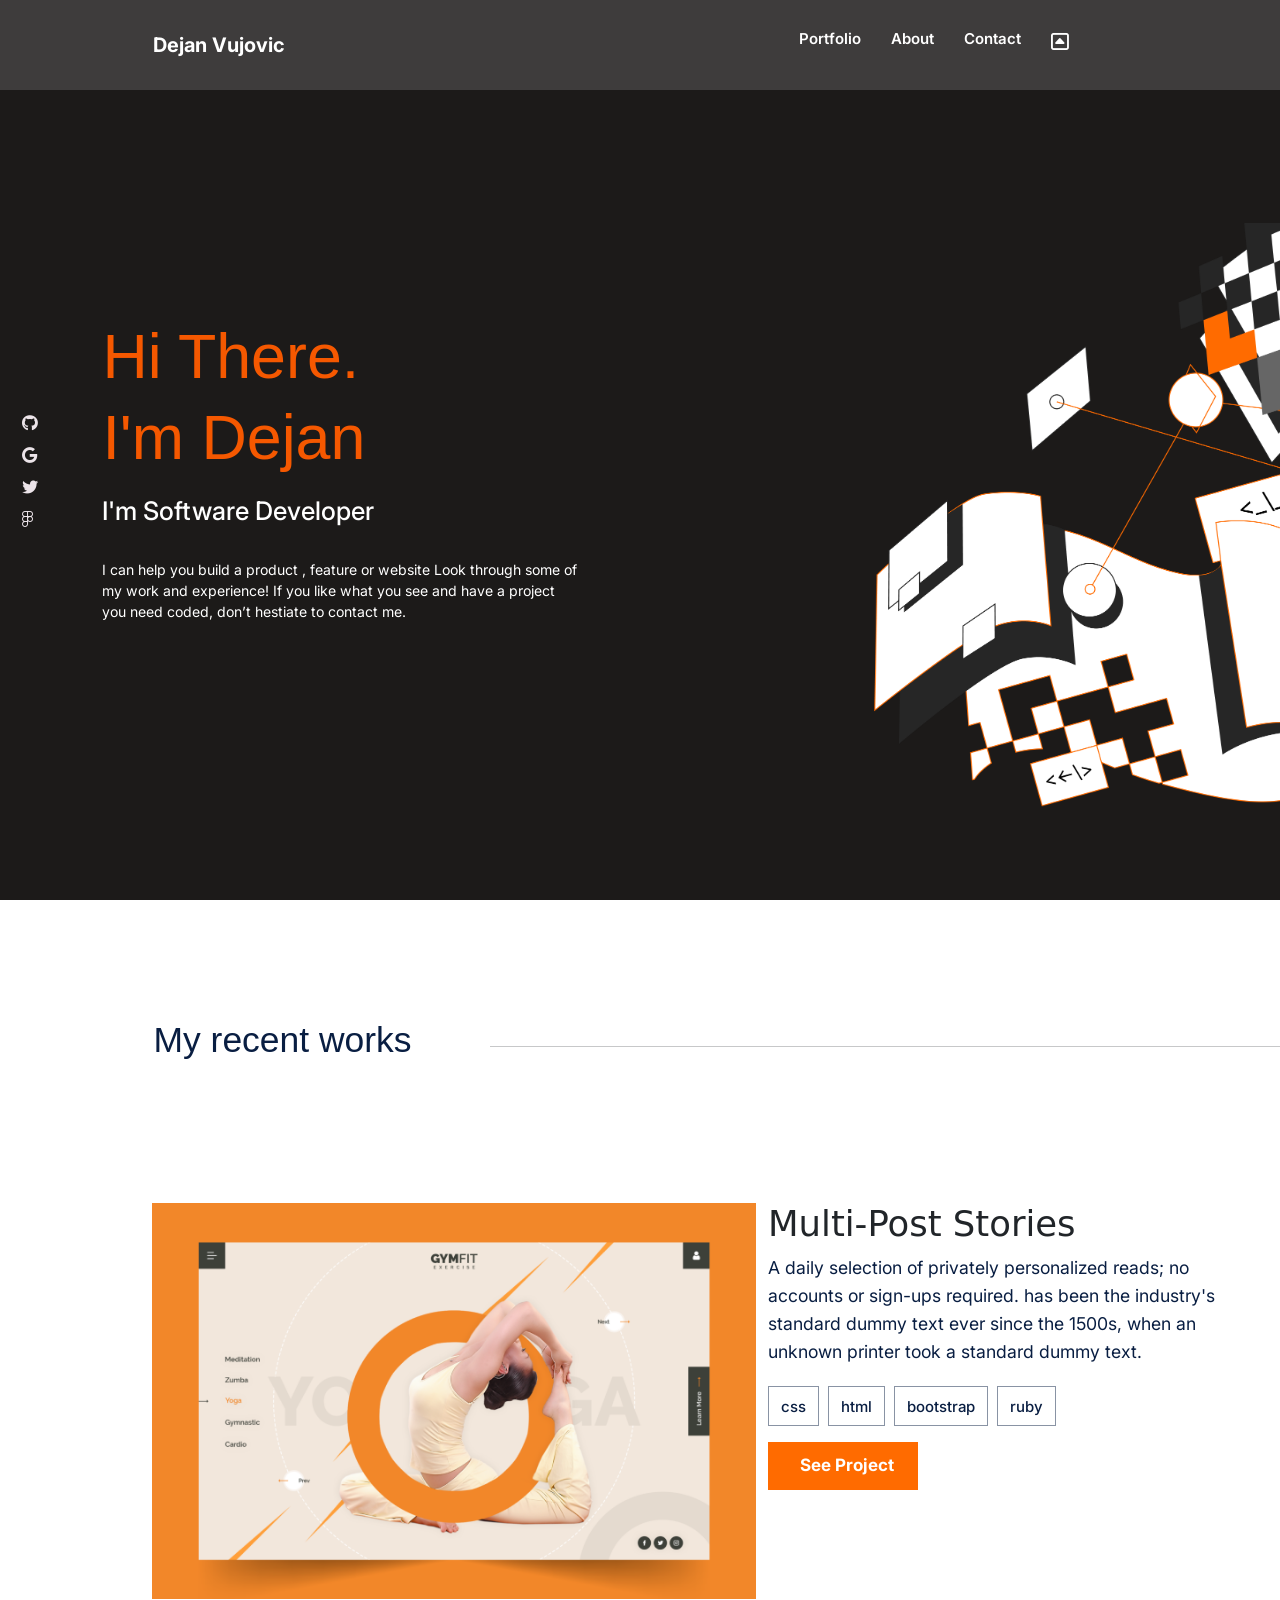
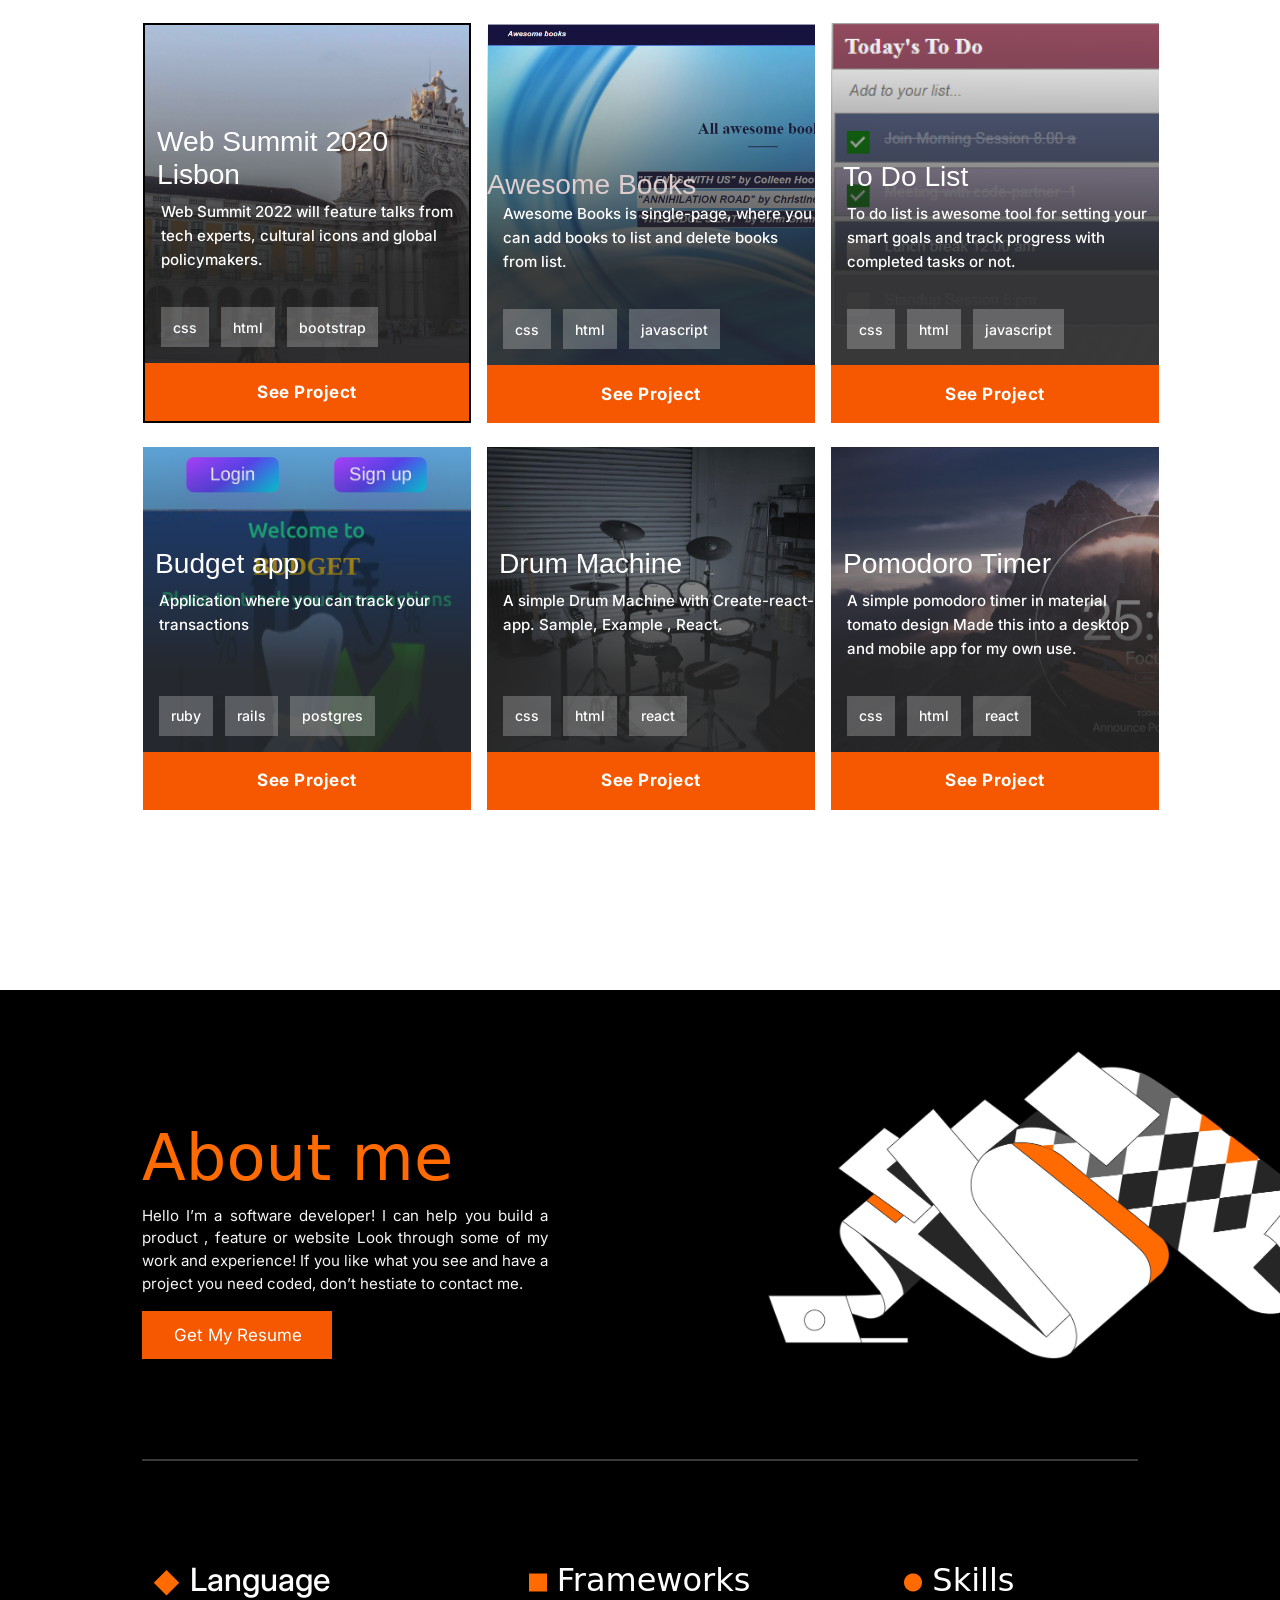
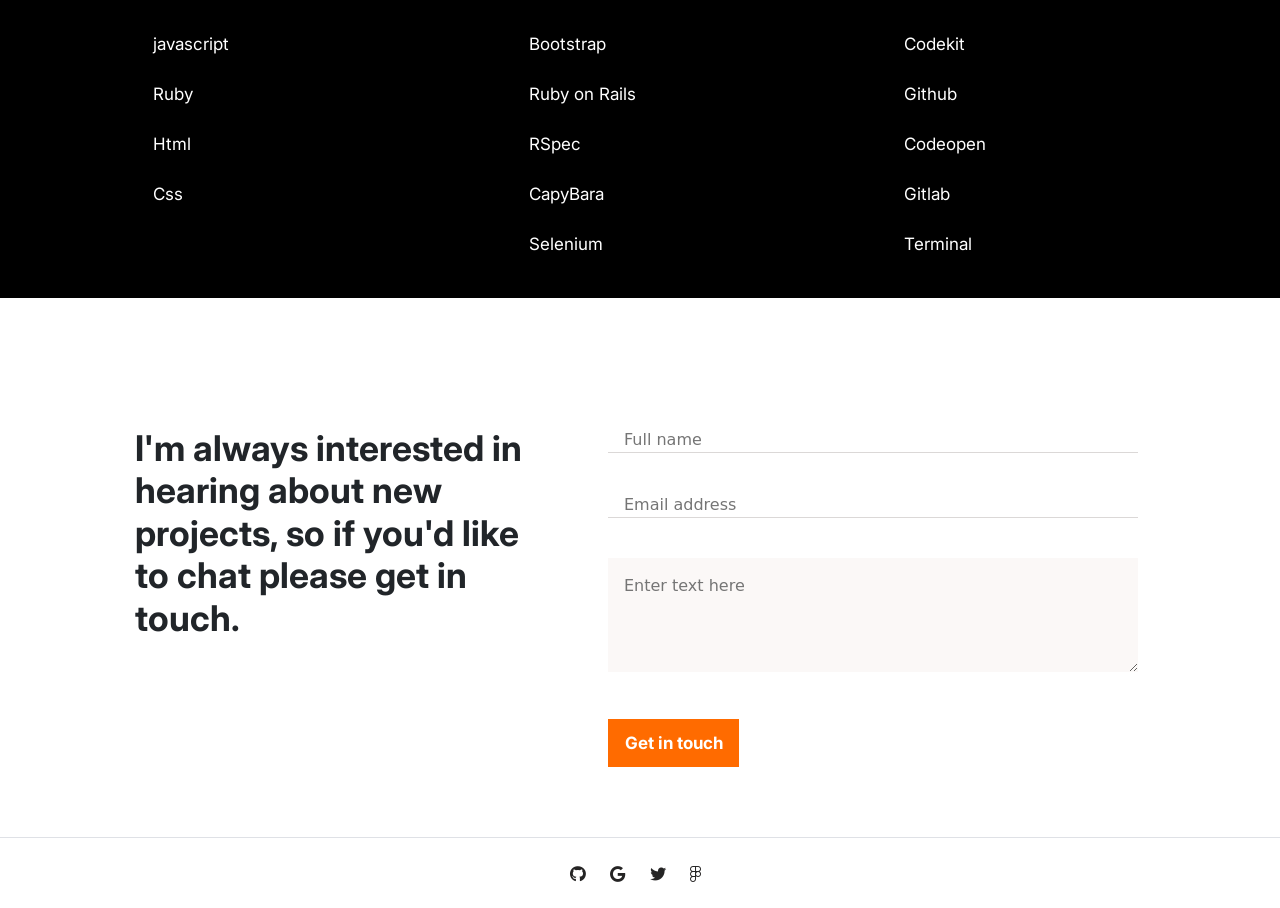
<file: index.html>
<!DOCTYPE html>
<html lang="en">
  <head>
    <meta charset="UTF-8" />
    <meta http-equiv="X-UA-Compatible" content="IE=edge" />
    <meta name="viewport" content="width=device-width, initial-scale=1.0" />
    <link
      href="https://fonts.googleapis.com/css2?family=Roboto&display=swap"
      rel="stylesheet"
    />
    <link
      rel="stylesheet"
      href="https://cdnjs.cloudflare.com/ajax/libs/font-awesome/6.0.0-beta2/css/all.min.css"
    />
    <link
      rel="stylesheet"
      href="https://cdn.jsdelivr.net/npm/bootstrap@5.1.3/dist/css/bootstrap.min.css"
    />
    <link rel="stylesheet" href="style.css" />

    <title>Portfolio.</title>
  </head>

  <body>
    <div id="popup" class="pop-up container-fluid"></div>
    <main id='blur'>
      <section id="wraper" class="all">
        <header id="header">
          <div class="me">
            <h2 class="white inter">Dejan Vujovic</h2>
          </div>

          <ul class="navi">
            <li>
              <a class="navigation inter first-navi" href="#wraper">Portfolio</a>
            </li>
            <li><a class="navigation inter" href="#end">About</a></li>
            <li><a class="navigation inter" href="#contact">Contact</a></li>
            <li>
              <a id="rec" href="#"><i class="far fa-caret-square-up"></i></a>
            </li>
            <li id="open">
              <a href="#" class="menu"></a>
            </li>
          </ul>
        </header>

        <div id="slidebar" class="container-fluid">
          <div class="changes">
            <ul class="nav-menu list-unstyled">
              <li><a class="close" href="#wrapper">Portfolio</a></li>
              <li><a class="close" href="#end">About</a></li>
              <li><a class="close" href="#contact">Contact</a></li>
            </ul>
          </div>
          <span class="close times">&times;</span>
        </div>

        <div class="content">
          <div class="toolbar col">
            <ul>
              <li class="social">
                <a href="https://github.com/VuDej">
                  <i class="fa-brands fa-github"></i
                ></a>
              </li>
              <li class="social">
                <a href="https://www.google.com/">
                  <i class="fa-brands fa-google"></i
                ></a>
              </li>
              <li class="social">
                <a href="https://twitter.com/DejanVuj">
                  <i class="fa-brands fa-twitter"></i
                ></a>
              </li>
              <li class="social">
                <a href="https://www.figma.com/">
                  <i class="fa-brands fa-figma"></i
                ></a>
              </li>
            </ul>
          </div>
          <div class="summary">
            <h1 class="creta">
              Hi There.<br />
              I'm Dejan
            </h1>
            <h2 class="inter">I'm Software Developer</h2>
            <p class="inter">
              I can help you build a product , feature or website Look through
              some of my work and experience! If you like what you see and have
              a project you need coded, don’t hestiate to contact me.
            </p>
          </div>
        </div>

        <!-- pop up -->

        <!-- end popup -->
        
      </section>

      <!-- end of first section -->

      <section id="project-1" class="wrapper-first"></section>

      <!-- and of upper second section -->

      <section class="projects-row"></section>

      <section id="end">
        <div class="about">
          <div class="txt">
            <h2 class="orange crete">About me</h2>
            <p class="white inter">
              Hello I’m a software developer! I can help you build a product ,
              feature or website Look through some of my work and experience! If
              you like what you see and have a project you need coded, don’t
              hestiate to contact me.
            </p>
            <ul class="get">
              <li class="white">
                <a href="https://vudej.github.io/Portfolio/"
                  >Get My Resume</a
                >
              </li>
            </ul>
          </div>
        </div>
        <hr class="line" />

        <div class="columns">
          <div class="first-column">
            <h2 class="inter">
              <img class="rec1" src="img/re1.png" alt="rectangle" />Language
            </h2>
            <br />
            <ul>
              <li><a href="https://www.javascript.com/">javascript</a></li>
              <li><a href="https://www.ruby-lang.org/en/">Ruby</a></li>
              <li><a href="https://en.wikipedia.org/wiki/HTML">Html</a></li>
              <li><a href="https://en.wikipedia.org/wiki/CSS">Css</a></li>
            </ul>
          </div>

          <div class="second-column">
            <h2>
              <img class="rec2" src="img/re2.png" alt="rectangle" />Frameworks
            </h2>
            <br />
            <ul>
              <li><a href="https://getbootstrap.com/">Bootstrap</a></li>
              <li><a href="https://rubyonrails.org/">Ruby on Rails</a></li>
              <li><a href="https://rspec.info/">RSpec</a></li>
              <li>
                <a href="https://en.wikipedia.org/wiki/Capybara_(software)"
                  >CapyBara</a
                >
              </li>
              <li><a href="https://www.selenium.dev/">Selenium</a></li>
            </ul>
          </div>
          <div class="third-column">
            <h2>
              <img class="rec2" src="img/re3.png" alt="rectangle" />Skills
            </h2>
            <br />
            <ul>
              <li><a href="https://getbootstrap.com/">Codekit</a></li>
              <li><a href="https://rubyonrails.org/">Github</a></li>
              <li><a href="https://rspec.info/">Codeopen</a></li>
              <li>
                <a href="https://en.wikipedia.org/wiki/Capybara_(software)"
                  >Gitlab</a
                >
              </li>
              <li><a href="https://www.selenium.dev/">Terminal</a></li>
            </ul>
          </div>
        </div>
      </section>

      <section id="contact">
        <div class="grid-contact">
          <div class="ttl">
            <h2>
              I'm always interested in hearing about new projects, so if you'd
              like to chat please get in touch.
            </h2>
          </div>
          <form
            id="form"
            action="https://formspree.io/f/xvolpvao"
            method="post"
          >
            <ul>
              <li>
                <input
                  id="name"
                  type="text"
                  name="username"
                  placeholder="Full name"
                  required
                  maxlength="30"
                />
              </li>
              <li>
                <input
                  type="email"
                  name="email"
                  id="e-mail"
                  placeholder="Email address"
                  required
                />
              </li>
              <li>
                <textarea
                  name="comments"
                  id="comments"
                  cols="30"
                  rows="10"
                  placeholder="Enter text here"
                  minlength="30"
                  maxlength="500"
                  required
                ></textarea>

                <span id="counter"></span>
              </li>
              <li class=submit-error>
                <span id="error"></span>
                <button id="submit" type="submit">Get in touch</button>
              </li>
            </ul>
          </form>
        </div>

        <div class="soc-media">
          <ul class="icons">
            <li class="soc">
              <a href="https://github.com/VuDej">
                <i class="fa-brands fa-github"></i
              ></a>
            </li>
            <li class="soc">
              <a href="https://www.google.com/">
                <i class="fa-brands fa-google"></i
              ></a>
            </li>
            <li class="soc">
              <a href="https://twitter.com/DejanVuj">
                <i class="fa-brands fa-twitter"></i
              ></a>
            </li>
            <li class="soc">
              <a href="https://www.figma.com/">
                <i class="fa-brands fa-figma"></i
              ></a>
            </li>
          </ul>
          <ul>
            <li><a class="line1" href="#wraper"></a></li>
          </ul>
        </div>
      </section>

      <script src="js/menu-mobile.js"></script>
      <script src="js/pop-up.js"></script>
      <script src="js/form.js"></script>
      <script src="js/storage.js"></script>
    </main>
  </body>
</html>
</file>
<file: style.css>
@import ur@import url("https://fonts.googleapis.com/css2?family=Crete+Round&family=Roboto&display=swap");
@import url("https://fonts.googleapis.com/css2?family=Inter&display=swap");

* {
  margin: 0;
  padding: 0;
  list-style: none;
}

html,
body {
  width: 100%;
  overflow-x: hidden;
}

#blur.active {
  filter: blur(5px);
  position: fixed;
}

menu {
  margin: 0;
  padding: 0;
}

@keyframes slideInFromLeft {
  0% {
    transform: translateX(-100%);
  }

  100% {
    transform: translateX(0);
  }
}

.inter {
  font-family: 'Inter', sans-serif;
  color: #fff;
}

.creta {
  font-family: 'Crete Round', sans-serif;
}

.white {
  color: #fff;
}

#wraper {
  height: 100vh;
  background: #1c1a19;
  background-image: url(img/vektor1.png);
  background-repeat: no-repeat;
  background-size: 40%;
  background-position: 100% 100%;
}

#header {
  display: flex;
  justify-content: space-between;
  align-items: center;
  position: fixed;
  z-index: 1000;
  top: 0;
  height: 90px;
  background: #3e3c3c;
  width: 100%;
}

#rec {
  font-size: 20px;
  color: #fff;
  margin-right: 151px;
}

.me h2 {
  font-weight: bold;
  font-size: 20px;
  line-height: 20px;
  margin: 26px 0;
  padding-left: 153px;
  animation: 1s ease-out 0s 1 slideInFromLeft;
}

.navi {
  display: flex;
  align-items: center;
  text-decoration: none;
  color: #fff;
  list-style: none;
}

.navi a {
  font-weight: 600;
  font-size: 15px;
  text-decoration: none;
}

.content h1 {
  color: #f55800;
  font-size: 4.9vw;
  line-height: 81px;
  padding-top: 280px;
}

.content h2 {
  padding-top: 10px;
  font-size: 2vw;
  color: #fff;
}

.content p {
  color: white;
  padding-top: 24px;
  font-size: 1.1vw;
  margin-right: 700px;
}

.summary {
  width: 92%;
  float: right;
}

.toolbar {
  width: 8%;
}

.toolbar ul {
  display: flex;
  flex-direction: column;
  position: relative;
  top: 400px;
  list-style: none;
  height: 20px;
}

.toolbar a {
  color: rgb(236, 228, 233);
}

.social {
  width: 10px;
  margin-right: 87px;
}

/* pop up */

.pop-up {
  width: auto;
  height: 100%;
  position: fixed;
  background: #fff;
  z-index: 1000;
  visibility: hidden;
}

.pop-up.pop {
  visibility: visible;
}

.pop-img {
  margin-bottom: 24px;
}

.pop-up h2 {
  font-family: 'Roboto', sans-serif;
  font-weight: bold;
  font-size: 32px;
  line-height: 44px;
  color: #172b4d;
  margin-bottom: 50px;
}

.pop-info {
  margin-bottom: 24px;
}

#pop {
  display: flex;
}

.pop-x {
  position: relative;
  bottom: 20px;
  font-size: 40px;
  color: #67798e;
  cursor: pointer;
  height: 60px;
}

.pop-up a {
  text-decoration: none;
}

.pop-btns {
  border: 1px solid #3c3a39;
  height: 36px;
  font-size: 16px;
  line-height: 20px;
  padding: 5px 6px;
  margin-right: 6px;
  transition: all 0.6s ease-out;
}

.pop-btns a {
  font-size: 16px;
  color: #3c3a39;
}

.pop-button {
  display: flex;
  align-items: center;
  gap: 16px;
  margin: 0;
  padding: 0;
}

.pop-button a {
  color: #fff;
}

.pop-btn {
  display: flex;
  align-items: center;
  height: 48px;
  background: #ff6b00;
  padding: 0 14px;
  transition: all 0.6s ease-out;
}

.pop-btn a {
  font-family: 'Inter', sans-serif;
  font-weight: bold;
  font-size: 17px;
  line-height: 24px;
}

.pop-button ul {
  background: #ff6b00;
  margin: 0;
}

.flex-icon {
  display: flex;
  align-items: center;
  border: 1px solid #8993a4;
}

.icn {
  padding-right: 14px;
  color: #fff;
}

.pop-flex {
  display: flex;
  justify-content: space-between;
}

/* pop up end */

/* end first page */

.wrapper-first {
  background: #fff;
  padding: 0;
  margin: 0;
}

.title h2 {
  font-size: 2.77vw;
  line-height: 52px;
  color: #091e42;
  font-weight: 400;
  margin: 114px 24px 0 153.5px;
}

.row {
  display: grid;
  grid-template-columns: 60% 40%;
  padding: 0;
  margin: 0;
}

.pic img {
  margin: 140px 24px 0 0;
  max-width: 100%;
  height: auto;
  padding-left: 140px;
}

.in-row {
  padding: 0;
  margin: 140px 143px 0 0;
}

.in-row h2 {
  font-size: 2.77vw;
}

.dash {
  margin-left: 490px;
  margin-top: -20px;
}

.around-p p {
  font-size: 1.38vw;
  line-height: 28px;
  color: #091e42;
  margin-right: 50px;
}

#buttons-container {
  display: flex;
  position: relative;
  margin-top: 20px;
  margin-left: -32px;
  margin-right: 143px;
}

.buttons {
  position: relative;
  background: #fff;
  border: 1px solid #8993a4;
  list-style-type: none;
  height: 40px;
  font-family: "Inter", sans-serif;
  font-size: 15px;
  line-height: 20px;
  padding: 10px 12px;
  margin-right: 9px;
}

.buttons a {
  text-decoration: none;
  color: #091e42;
  font-family: 'Inter', sans-serif;
  font-weight: 500;
  font-size: 15px;
  line-height: 20px;
}

.button {
  display: flex;
  align-items: center;
  width: 150px;
  height: 48px;
  background: #ff6b00;
  color: #fff;
  font-size: 17px;
  font-family: "Inter", sans-serif;
  font-weight: bold;
  position: relative;
  list-style-type: none;
  transition: all 0.6s ease-out;
}

.button a {
  text-decoration: none;
  color: #fff;
  font-weight: bold;
  font-size: 17px;
  font-family: 'Inter', sans-serif;
}

/* uper row */

.projects-row {
  display: grid;
  grid-template-columns: 33% 33% 33%;
  gap: 24px 16px;
  align-items: end;
  margin: 24px 143px 0 143px;
  padding: 0;
}

.media {
  height: 100%;
}

.projects {
  display: flex;
  flex-direction: column;
  justify-content: end;
}

.projects:first-child {
  border: 2px solid #000;
  margin: 0;
  padding: 0;
}

.projects:nth-child(2) .fix h2{
 color: rgb(223, 205, 205);
  margin: 0;
  padding: 0;

}

.fix h2 {
  font-size: 2.2vw;
  margin-top: 100px;
  text-align: start;
  margin-left: 12px;
}

.fix h5 {
  height: 87px;
  font-family: "Inter", sans-serif;
  font-size: 1.18vw;
  line-height: 24px;
  margin-left: 16px;
}

.framework-container {
  display: flex;
  align-items: center;
  padding-left: 16px;
  margin-top: 20px;
}

.framework {
  display: flex;
  align-items: center;
  background: rgba(255, 255, 255, 0.24);
  list-style-type: none;
  font-family: "Inter", sans-serif;
  padding: 10px 12px;
  height: 40px;
  margin-right: 12px;
}

.framework a {
  text-decoration: none;
  font-weight: 500;
  font-family: 'Inter', sans-serif;
  font-size: 1.1vw;
  color: #fff;
}

.big-button {
  display: flex;
  height: 58px;
  background: #f55800;
  padding: 0;
  bottom: 0;
  transition: all 0.6s ease-out;
  align-items: center;
  margin: auto;
}

.or-button {
  margin: auto;
  list-style-type: none;
}

.big-button a {
  text-decoration: none;
  color: #fff;
  letter-spacing: 0.03em;
  font-family: "Inter", sans-serif;
  font-weight: bold;
  font-size: 17px;
  line-height: 24px;
}

/* end of second section */

#end {
  background: #000;
  margin-top: 180px;
}

.about {
  background-image: url(img/about.png);
  background-repeat: no-repeat;
  background-size: 40%;
  background-position: 100% 100%;
}

.txt {
  margin-left: 142px;
}

.line {
  border: 1px solid #e5e5e5;
  margin: 0 142px;
  margin-top: 100px;
}

.about h2 {
  font-size: 5vw;
  padding-top: 130px;
}

.about p {
  text-align: justify;
  margin-right: 732px;
  font-weight: 400;
  color: #f4f5f7;
  font-size: 1.18vw;
}

.get {
  display: flex;
  align-items: center;
  width: 190px;
  height: 48px;
  background: #f55800;
  transition: all 0.6s ease-out;
}

form ul li {
  list-style: none;
}

.get li {
  list-style: none;
  width: 137px;
}

.soc a {
  color: #252424;
}

.second-column a {
  font-size: 17px;
  font-family: 'Inter', sans-serif;
}

.third-column a {
  font-size: 17px;
  font-family: 'Inter', sans-serif;
}

.first-column a {
  font-size: 17px;
  font-family: 'Inter', sans-serif;
}

.nav-menu a {
  text-decoration: none;
  font-family: 'Inter', sans-serif;
  font-size: 32px;
  font-style: normal;
  font-weight: 700;
  line-height: 44px;
  letter-spacing: 0;
  text-align: left;
  color: #fff5e1;
}

.get li a {
  text-decoration: none;
  color: #fff;
  font-size: 17px;
  font-family: 'Inter', sans-serif;
}

.orange {
  color: #ff6b00;
}

/* end of first part */

.columns {
  display: grid;
  align-items: start;
  grid-template-columns: 1fr 1fr 1fr;
  color: #fff;
  background: #000;
  margin-top: 100px;
  margin-left: 153px;
  padding: 0;
}

.collums h2 {
  font-size: 2.2px;
}

.columns ul {
  list-style-type: none;
}

.columns li {
  text-align: left;
  height: 50px;
  margin-left: -32px;
}

.columns li a {
  text-decoration: none;
  color: #fff;
}

.rec1 {
  margin-right: 10px;
  transition: width 2s, height 2s, background-color 2s, transform 2s;
}

.rec2 {
  margin-right: 10px;
  transition: width 2s, height 2s, background-color 2s, transform 2s;
}

.rec1:hover {
  transform: rotate(180deg);
}

/* end of About section  */

.grid-contact {
  display: grid;
  grid-template-columns: 45% 1fr;
  background-color: #fff;
  margin: 130px 0 25px 0;
  border-bottom: 1px solid #dfe1e6;
  height: 410px;
}

form {
  margin-right: 142px;
}

.ttl h2 {
  padding-left: 135px;
  font-family: 'Inter', sans-serif;
  font-weight: 700;
  font-size: 2.77vw;
  margin-right: 24px;
}

#name {
  padding-left: 16px;
}

#e-mail {
  padding-left: 16px;
}

form input {
  border: none;
  border-bottom: solid 1px #dbd8d7;
  margin-bottom: 40px;
  padding-right: 42px;
  width: 100%;
}

form textarea {
  padding: 16px;
  height: 114px;
  background: #fbf8f7;
  border: none;
  width: 100%;
}

.submit-error {
  display: flex;
  flex-direction: column;
}

#error {
  padding-top: 20px;
  font-weight: 500;
  font-style: italic;
  width: 100%;
  text-align: left;
}

#submit {
  width: 131px;
  height: 48px;
  background: #ff6b00;
  font-family: 'Inter', sans-serif;
  font-weight: bold;
  font-size: 17px;
  line-height: 24px;
  text-decoration: none;
  color: #fff;
  margin-top: 20px;
  border: none;
  transition: all 0.6s ease-out;
}

.icons {
  display: flex;
  justify-content: center;
  gap: 20px;
  margin-bottom: 26px;
  list-style: none;
  color: #1c1a19;
  padding: 0;
}

.soc {
  width: 19.96px;
  height: 19.6px;
}

#slidebar {
  display: flex;
  justify-content: space-between;
  position: fixed;
  top: -100%;
  background-color: #3c3a39;
  width: 100%;
  height: 100%;
  transition: 750ms;
  z-index: 1000;
  padding: 108px 24px 0 24px;
}

#slidebar.show {
  top: 0;
  transition: 350ms;
}

.changes {
  width: 100%;
}

.times {
  margin: 0;
  padding: 0;
  position: relative;
  top: -80px;
  right: 30px;
  font-size: 40px;
  width: 12px;
  height: 12px;
  color: #67798e;
  cursor: pointer;
}

.nav-menu li {
  border-bottom: 2px solid #67798e;
  padding-left: 16px;
  text-align: left;
  margin-bottom: 20px;
}

@media only screen and (max-width: 922px) {
  #wraper {
    height: 700px;
    background: #1c1a19;
    background-image: url(img/vektor1.png);
    background-repeat: no-repeat;
    background-size: 40%;
    background-position: 100% 100%;
  }

  .me h2 {
    font-size: 18px;
    margin: 26px 0;
    padding-left: 24px;
  }

  #rec {
    display: none;
  }

  .menu {
    width: 26px;
    height: 26px;
    position: relative;
    display: inline-block;
    background-size: 1px 9px;
    background-image: -webkit-linear-gradient(#f4f7fa 10%, transparent 35%, transparent);
    margin-right: 0;
    top: 15px;
    right: 25px;
  }

  .navigation {
    display: none;
  }

  .content {
    display: flex;
    flex-direction: column-reverse;
  }

  .content h1 {
    font-size: 56px;
    line-height: 64px;
    padding: 0;
  }

  .content h2 {
    font-size: 24px;
    line-height: 32px;
    padding: 0;
    margin: 0;
  }

  .summary {
    padding: 170px 24px 0 24px;
  }

  .content p {
    font-size: 16px;
    line-height: 24px;
    padding: 0;
    margin: 0;
  }

  form ul {
    margin-left: -20px;
    padding: 0;
  }

  .toolbar ul {
    display: flex;
    flex-direction: row;
    position: relative;
    top: 20px;
    list-style: none;
    height: 20px;
    margin-left: 14px;
  }

  .toolbar a {
    color: rgb(236, 228, 233);
  }

  .social {
    width: 10px;
    margin-right: 21px;
  }

  /* end of first section */

  .title {
    margin: 30px 24px 0 24px;
    border-bottom: 1px solid #bbb3b3;
  }

  .dash {
    display: none;
  }

  .title h2 {
    font-size: 35px;
    line-height: 52px;
    color: #091e42;
    font-weight: 400;
    margin: 0;
    padding: 0;
  }

  .row {
    display: grid;
    grid-template-columns: 1fr;
    padding: 0;
    margin-top: -30px;
  }

  .pic {
    margin: 0;
    padding: 0;
  }

  .pic img {
    margin: 80px 24px 24px 24px;
    padding: 0;
    width: 65%;
    height: auto;
  }

  .in-row {
    padding: 0;
    margin: 0 0 0 24px;
  }

  .in-row h2 {
    font-size: 32px;
  }

  .around-p p {
    font-size: 16px;
    line-height: 28px;
    color: #091e42;
    margin-right: 143px;
    width: 90%;
  }

  #buttons-container {
    display: flex;
    position: relative;
    margin: 0;
    padding-left: 0;
  }

  .buttons {
    margin-right: 5px;
  }

  .buttons a {
    text-decoration: none;
    color: #091e42;
    font-family: 'Inter', sans-serif;
    font-weight: 500;
    font-size: 15px;
  }

  .button {
    font-weight: bold;
    transition: all 0.6s ease-out;
    width: 129px;
    height: 48px;
    margin-top: 20px;
  }

  .button a {
    text-decoration: none;
    color: #fff;
    font-weight: bold;
    font-size: 17px;
    font-family: 'Inter', sans-serif;
    margin-left: -14px;
    padding-left: 0;
  }

  /* uper row */

  .projects-row {
    display: grid;
    grid-template-columns: repeat(auto-fill, minmax(250px, 1fr));
    align-items: end;
    margin: 24px 24px;
  }

  .projects {
    display: flex;
    align-items: center;
    background: linear-gradient(180.45deg, rgba(38, 38, 38, 0) 0.75%, rgba(38, 38, 38, 0.9) 61.94%);
    border: none;
    height: auto;
  }

  .about h2 {
    font-size: 72px;
  }

  .fix {
    margin-top: 10px;
  }

  .fix h2 {
    position: relative;
    font-size: 32px;
    margin-left: 16px;
    color: #fff;
  }

  .collums h2 {
    font-size: 2.2px;
  }

  .ttl h2 {
    font-size: 22px;
    margin: 0;
    padding: 0;
  }

  .framework-container {
    display: flex;
    align-items: center;
    margin-top: 20px;
  }

  .media {
    height: 386px;
  }

  .fixx {
    margin-left: 16px;
  }

  .fix h5 {
    height: 87px;
    font-family: "Inter", sans-serif;
    font-size: 16px;
    line-height: 24px;
    margin-left: 16px;
  }

  .fix2 h5 {
    height: 87px;
    font-family: "Inter", sans-serif;
    font-size: 16px;
    line-height: 24px;
    margin-left: 16px;
  }

  .white {
    color: #fff;
  }

  .framework {
    display: flex;
    align-items: center;
    background: rgba(255, 255, 255, 0.24);
    list-style-type: none;
    font-family: "Inter", sans-serif;
    padding: 10px 12px;
    height: 40px;
    margin-right: 12px;
  }

  .framework a {
    text-decoration: none;
    font-weight: 500;
    font-family: 'Inter', sans-serif;
    font-size: 15px;
    color: #fff;
  }

  .or-button {
    margin: auto;
    list-style-type: none;
  }

  /* end of second section */

  #end {
    margin-top: 100px;
  }

  .about {
    padding: 120px 0 120px 0;
    height: 652px;
  }

  .txt {
    margin: -120px 24px 24px 24px;
  }

  .line {
    border: 1px solid #e5e5e5;
    margin: 22px 24px 136.7px 24px;
  }

  .about p {
    padding: 0;
    margin: 0;
    font-size: 16px;
  }

  .get {
    width: 161px;
    height: 48px;
    text-align: center;
    margin-top: 24px;
  }

  form ul li {
    list-style: none;
    margin-left: 40px;
    padding: 0;
  }

  .second-column a {
    font-size: 17px;
  }

  .third-column a {
    font-size: 17px;
  }

  .first-column a {
    font-size: 17px;
  }

  .get li a {
    font-size: 17px;
    margin-left: -26px;
  }

  /* end of first part */

  .columns {
    display: grid;
    grid-template-columns: 1fr;
    align-items: center;
    text-align: center;
    margin: 100px 0 0 0;
    padding: 0;
  }

  .columns ul {
    list-style-type: none;
  }

  .columns li {
    text-align: center;
  }

  .columns li a {
    text-decoration: none;
    color: #fff;
  }

  /* end of About section  */

  .grid-contact {
    display: grid;
    grid-template-columns: 1fr;
    background-color: #fff;
    border-bottom: none;
    padding: 0;
    margin: 0;
  }

  #form {
    position: relative;
    margin: 0;
    padding: 0;
  }

  .ttl {
    text-align: center;
    padding: 0 50px 0 16px;
    margin: 80px 0 50px 0;
  }

  #name {
    padding-left: 16px;
  }

  #e-mail {
    padding-left: 16px;
    margin-bottom: 24px;
  }

  #form input {
    border: none;
    border-bottom: solid 1px #dbd8d7;
    padding-right: 12px;
    margin-right: 12px;
    width: 92%;
  }

  #form textarea {
    padding: 16px;
    height: 114px;
    width: 92%;
  }

  .submit-error {
    align-items: center;
  }

  #submit {
    margin: 30px 0;
    cursor: pointer;
  }

  .soc-media {
    position: relative;
    margin: 250px 0 50px 0;
  }

  .icons {
    margin: auto;
  }

  .soc {
    width: 19.96px;
    height: 19.6px;
  }

  .line1 {
    position: absolute;
    top: 70px;
    left: 0;
    right: 0;
    bottom: 0;
    margin: auto;
    list-style: none;
    display: block;
    width: 70px;
    height: 2px;
    border-radius: 50px;
    background: #0d151e;
    cursor: pointer;
    padding: 0;
  }

  .pop-img {
    flex: 2;
    width: 100%;
    height: 180px;
    margin: 0;
    padding-bottom: 10px;
  }

  .pop-up {
    top: 0;
    left: 0;
    padding-top: 30px;
    width: 100%;
    height: 630px;
  }
}

@media only screen and (min-width: 922px) {
  .pop-up {
    bottom: 100px;
    top: 112px;
    right: 142px;
    left: 142px;
    height: 631px;
  }

  .pop-img {
    flex: 2;
    width: 50%;
    height: 448px;
    margin: 0;
    padding: 0;
  }

  .pop-flex1 {
    display: flex;
    justify-content: center;
  }

  .pop-info {
    display: flex;
    flex-direction: column;
    justify-content: space-between;
    flex: 1;
    margin: 0;
    padding: 0;
  }

  .pop-info p {
    text-align: left;
    margin: 0 24px;
  }

  .navi li {
    list-style: none;
    height: 20px;
    margin-right: 30px;
  }

  .pop-button {
    display: flex;
    padding: 0;
    margin: 0 24px;
  }

  .flex-icon {
    display: flex;
  }

  .pop-up h2 {
    margin: 0;
  }

  #pop {
    margin-bottom: 50px;
  }

  /* pop up end */

  .toolbar li {
    position: relative;
    right: 10px;
    margin-top: 12px;
    height: 20px;
  }
}

#submit:hover {
  border: 1px solid #ff6b00;
  background: #fff;
  color: #ff6b00;
}

#submit:active {
  background: #ff6b00;
}

.soc-media li:hover {
  font-size: 1.38vw;
}

.rec2:hover {
  transform: rotate(180deg);
}

.get:hover {
  background: #fff;
  border: 1px solid #f55800;
}

.get:hover a {
  color: #f55800;
}

.big-button:hover {
  background: #fff;
  border: 1px solid #f55800;
}

.big-button:hover a {
  color: #f55800;
}

.big-button:active {
  background: #e05304;
}

.toolbar a:hover {
  font-size: 20px;
}

.toolbar a:focus {
  font-size: 27px;
}

.navi a:hover {
  font-size: 18px;
  color: #fff;
}

.button:hover {
  background: #fff;
  border: 1px solid #ff6b00;
}

.button:hover a {
  color: #ff6b00;
}

.nav-menu a:hover {
  font-size: 37px;
}

.columns li a:hover {
  font-size: 26px;
}

.framework:hover {
  background: rgba(255, 255, 255, 0.34);
  border: 1px solid #f55800;
}

.framework:active {
  background: rgba(255, 255, 255, 0.24);
}

.button:active {
  background: #ff6b00;
}

.buttons:hover {
  border: 1px solid #e05304;
}

.buttons:active {
  background: #ff6b00;
}

.menu:hover {
  width: 27px;
  background-image: -webkit-linear-gradient(#acb7c3 10%, transparent 35%, transparent);
}

.close:hover {
  font-size: 41px;
  color: #fff;
}
</file>
